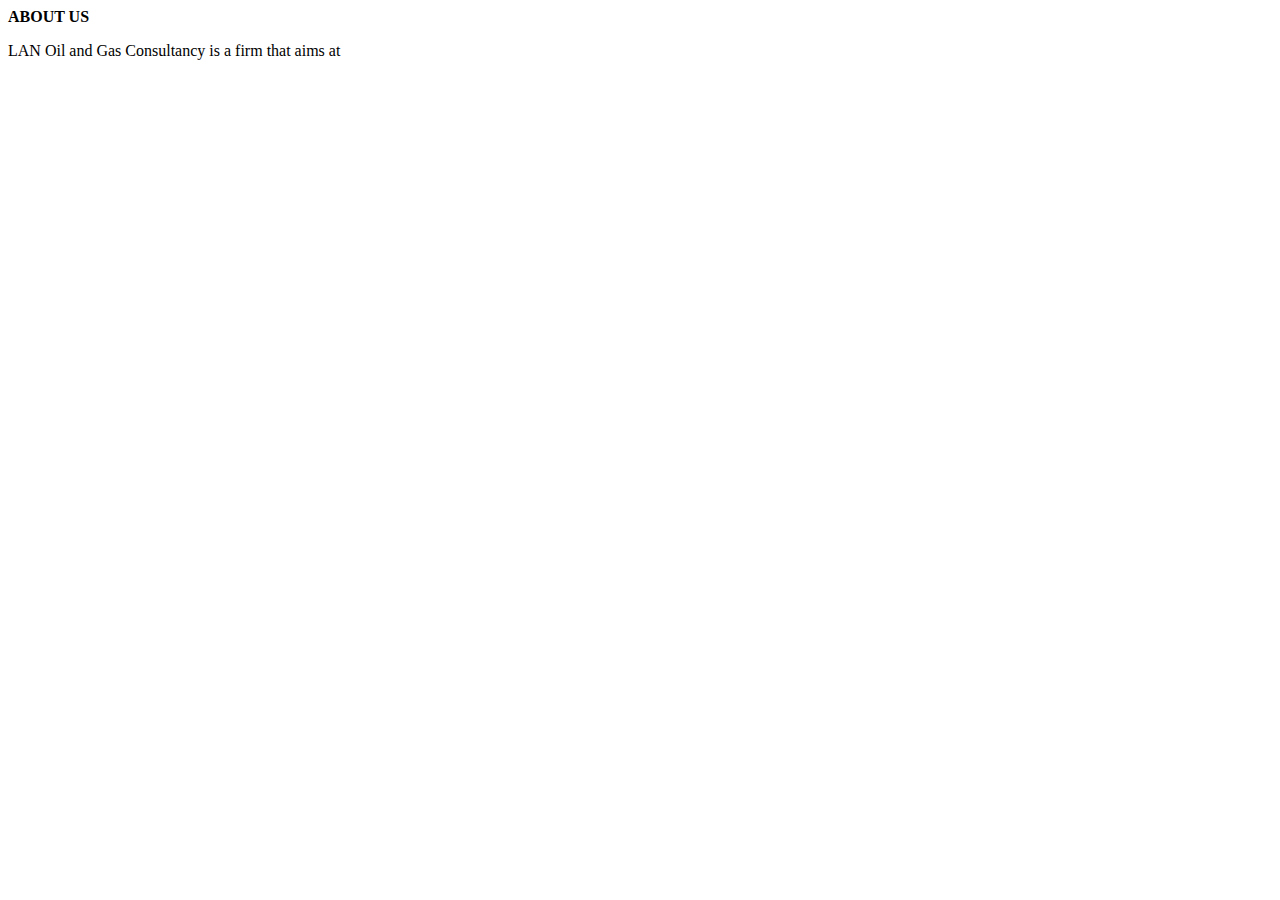
<file: Website/About us.html>
<!DOCTYPE html>
<html lang="en">
<head>
    <meta charset="UTF-8">
    <meta name="viewport" content="width=device-width, initial-scale=1.0">
    <meta http-equiv="X-UA-Compatible" content="ie=edge">
    <title>About US</title>
    <link rel="stylesheet" type="text/css" href="AboutUs.css">

</head>
<body>
    <header><b>ABOUT US</b></header>
    <p>
        LAN Oil and Gas Consultancy is a firm that aims at 
    </p>
</body>
</html>
</file>
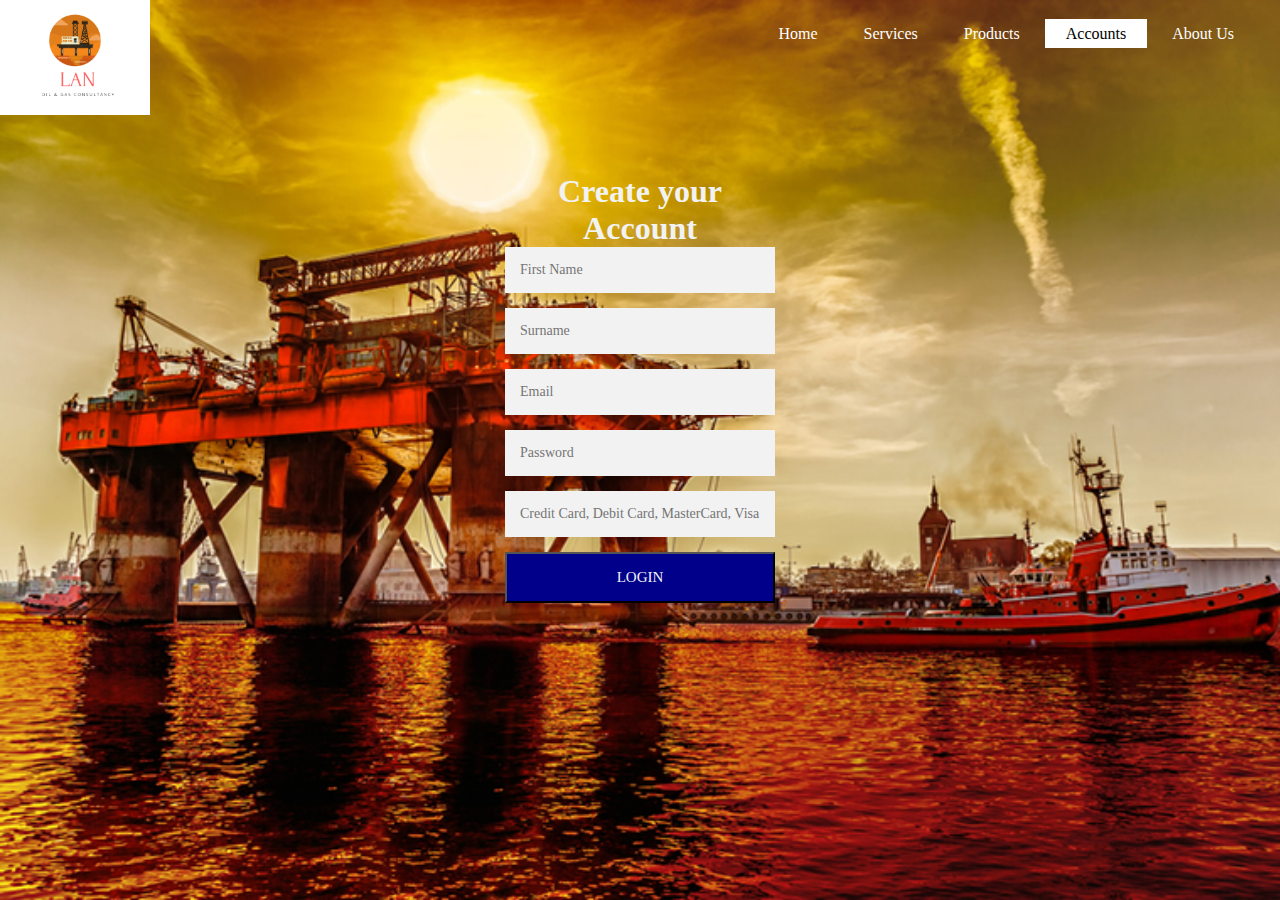
<file: Website/Account.html>
<!DOCTYPE html>
<html lang="en">
<head>
    <meta charset="UTF-8">
    <meta name="viewport" content="width=device-width, initial-scale=1.0">
    <meta http-equiv="X-UA-Compatible" content="ie=edge">
    <link rel="stylesheet" href="account.css">
    <title>Your Account</title>
</head>
<body>
    <header>
        <div class ="main">
        <div class="container"></div>
        <div class="row"></div>
            <div class="logo">
                <img src="logo 2.png">
            </div>
          
            <ul>
                <li><a href="index1.html">Home</a></li>
                <li><a href="services1.html">Services</a></li>
                <li><a href="Products.html">Products</a></li>
                <li class="active"><a href="Account.html">Accounts</a></li>
                <li><a href="About us.html">About Us</a></li>
            </ul>
        </div>
    </header>
    <div class="login-page">
        <div class="form">
        <form class="form1">
            <h1>Create your Account</h1>
            <input type="First Name" id="first" placeholder="First Name">
            <input type="Surname" id="sur" placeholder="Surname">
            <input type="email" id="mail" placeholder="Email">
            <input type="password" id="pass" placeholder="Password">
            <input type="mode of payment" id="pay" placeholder="Credit Card, Debit Card, MasterCard, Visa Card, etc.">
            <button onclick="New()">Login</button>
           
            </form>  
        </form>
        </div>
    </div>
     <script src="account.js">  
 </script>
</body>


</html>
</file>
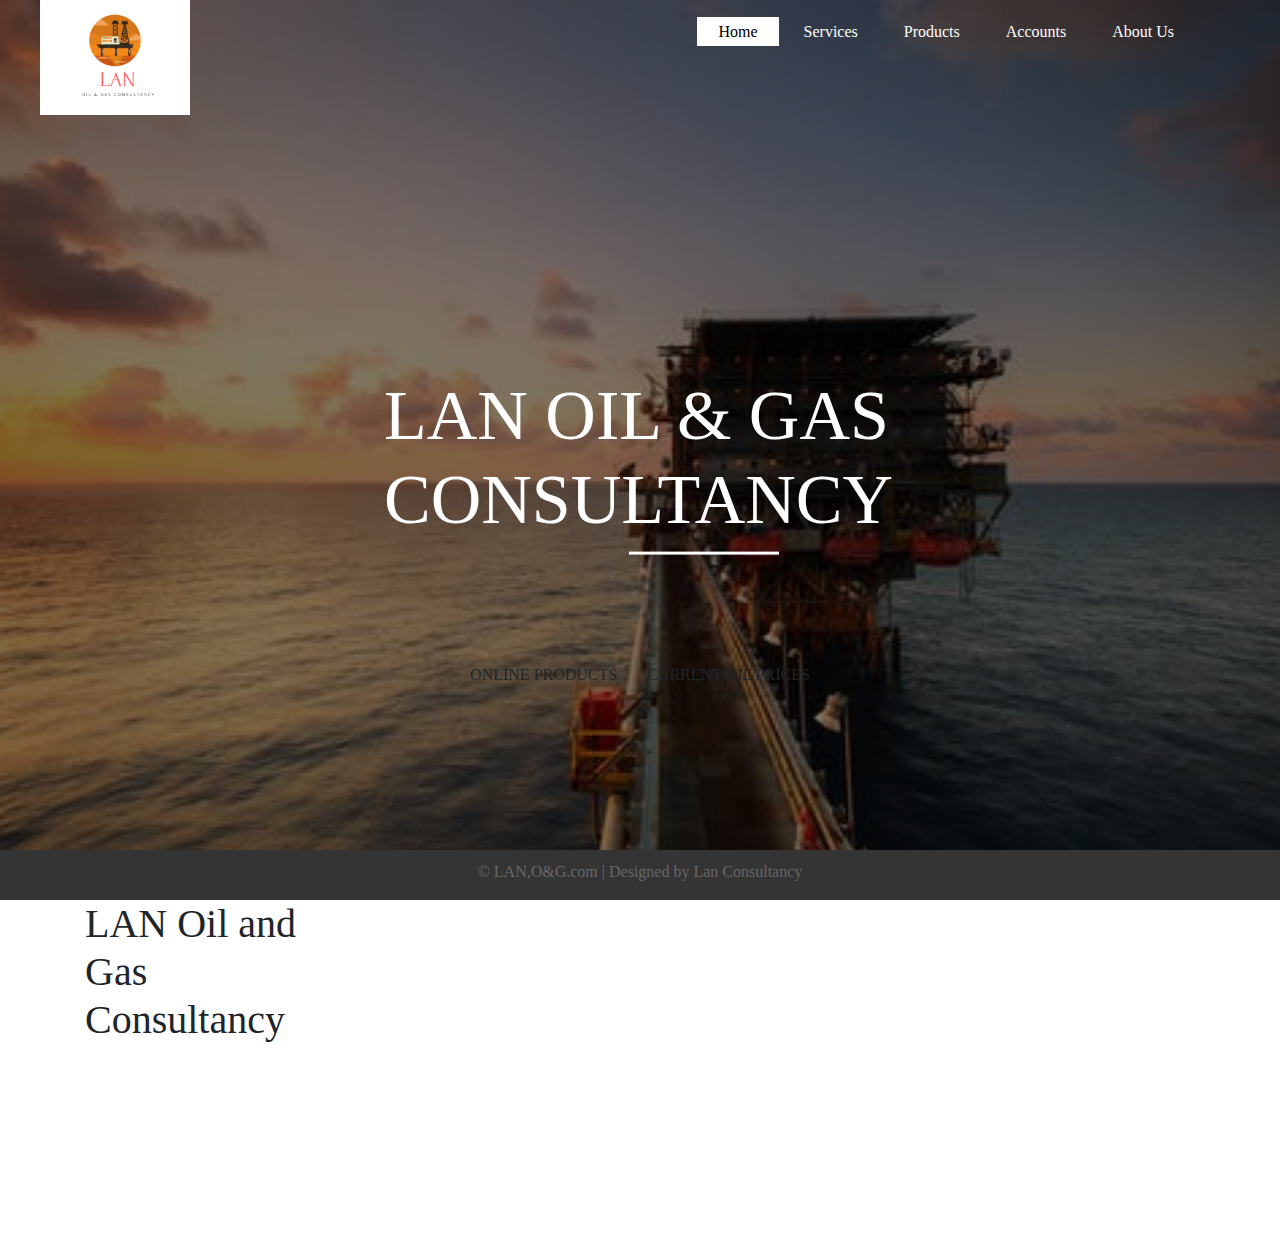
<file: Website/index1.html>
<html>
<head>
    <title>LAN OIL AND GAS</title>
    <link rel="stylesheet" type="text/css" href="css/style.css">
    <link rel="stylesheet" href="https://stackpath.bootstrapcdn.com/bootstrap/4.3.1/css/bootstrap.min.css">
    <link rel="stylesheet" href="https://stackpath.bootstrapcdn.com/font-awesome/4.7.0/css/font-awesome.min.css">


</head>
<body>
    <header>
        <div class ="main">
        <div class="container"></div>
        <div class="row"></div>
            <div class="logo">
                <img src="logo 2.png">
            </div>

            <ul>
                <li class="active"><a href="#">Home</a></li>
                <li><a href="services1.html">Services</a></li>
                <li><a href="Products.html">Products</a></li>
                <li><a href="Account.html">Accounts</a></li>
                <li><a href="About us.html">About Us</a></li>
            </ul>
        </div>
        <div class="title">
            <h1>LAN OIL & GAS CONSULTANCY</h1>   
        </div>

        
        <div class="button">
            <a href="#" class="btn">ONLINE PRODUCTS</a>
            <a href="https://markets.businessinsider.com/commodities/oil-price?type=wti" class="btn">CURRENT OIL PRICES</a>
        
        

    
    </header>
    
    <footer>
            <div class="container">
            <div class="row">
        
                <div class="col-md-3 text-center">
                    <div class="footer-content">
                        <div class="footer-content about">
                         <h1 class="logo-text"><span>LAN Oil and Gas Consultancy</span></h1>
                         <br>
                        <!-- <p>LAN Oil and Gas Consultancy is a platform where answers are provided for all your questiions pertaining to oil and gas industry.</p>
                        <p>Make it a point to seek for help from us when you need us the most.</p>                   
                            <br>                  
                        <div class="contact">
                                                
                        <span><i class="fa fa-phone"></i>&nbsp; +(233)26-864-0276/+(233)55-769-1294</span>
                                            
                        <br>
                                            
                        <span><i class="fa fa-envelope-open"></i> &nbsp; lgyasi001@st.ug.gh</span>
                                              
                        <div class="socials">
                                                
                            <a href="#"><i class="fa fa-facebook-official"></i></a>
                                                
                            <a href="#"><i class="fa fa-instagram"></i></a>
                                                
                            <a href="#"><i class="fa fa-twitter"></i></a>
                                                
                            <a href="#"><i class="fa fa-linkedin-square"></i></a>
                                               
                        </div>
                </div>
                    
                <div class="col-md-3 text-center">
                    <div class="footer-content links">
                        <h2>Quick Links</h2>
                        <br>
                        <ul>
                        <a href="#">
                            <li>Products</li>
                        </a>
                        <a href="#">
                            <li>Current Prices</li>
                        </a>
                        <a href="#">
                            <li>About Us</li>
                        </a>
                        <a href="#">
                            <li>Partners</li>
                        </a>
                        <a href="#">
                            <li>Terms and Conditons</li>
                        </a>
                        </ul>
                    </div>
                </div>
            
              
                      
                    <div class="col-md-3 text-center">
                        <div class="footer-content contact-form">
                          <h2>Contact Us</h2>
                          <br>
                        <form action="index1.html"  method="post">
                            <input type="email" name="email" class="text-input contact-input" placeholder="Your email address...">
                            <textarea name="message" class="text-input contact-input" placeholder="Your message..."></textarea>
                            <button type="Submit" class="btn btn-big">
                                <i class="fa fa-envelope-open">Send</i>
        
                         </form>    
                        </div>
        
                    </div>
                 -->
            
        
            <div class="footer-bottom">
                &copy; LAN,O&G.com | Designed by Lan Consultancy
            </div>
        </div>
        </div>
        </div>
        </footer>
    </div>
</body>


</html>
</file>
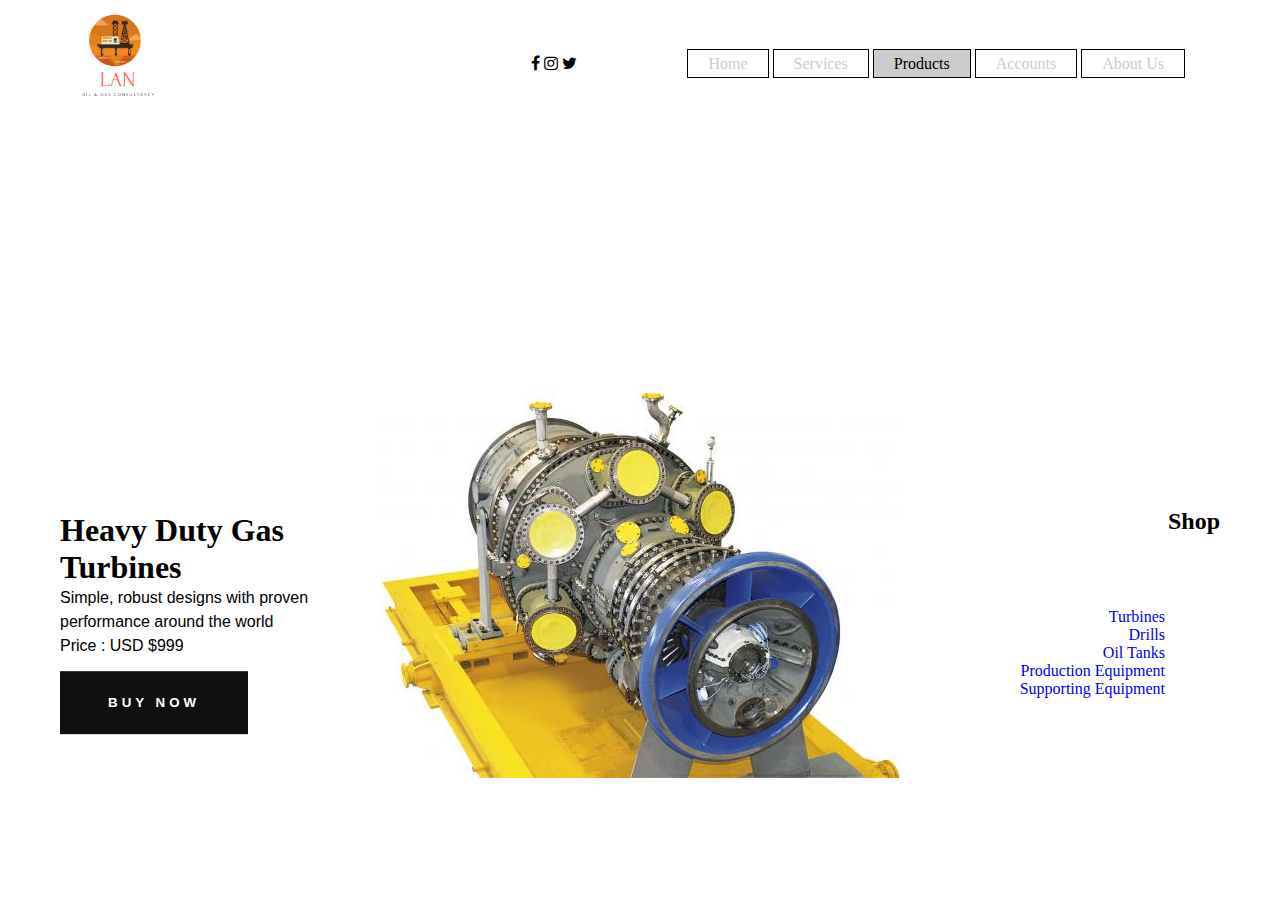
<file: Website/Products.html>
<!DOCTYPE html>
<html lang="en">
<head>
    <meta charset="UTF-8">
    <meta name="viewport" content="width=device-width, initial-scale=1.0">
    <meta http-equiv="X-UA-Compatible" content="ie=edge">
    <link rel="stylesheet" href="products.css">
    <link rel="stylesheet" href="https://stackpath.bootstrapcdn.com/font-awesome/4.7.0/css/font-awesome.min.css">
    <title>Products Available</title>
    
</head>
<body>
    <header>
        <div class ="main">
        <div class="container"></div>
        <div class="row"></div>
            <div class="logo">
                <img src="logo 2.png">
            </div>
        
            <ul>
                <li><a href="index1.html">Home</a></li>
                <li><a href="services1.html">Services</a></li>
                <li class="active"><a href="Products.html">Products</a></li>
                <li><a href="Account.html">Accounts</a></li>
                <li><a href="About us.html">About Us</a></li>
            </ul>
    </header>
    
    <div class="container">
      <div class="left"></div>
      <div class="right"></div>

        <div class="left-sidebar">
              <h1 class="product-title">Heavy Duty Gas Turbines</h1>

              <p class="desc">Simple, robust designs with proven performance around the world</p>

              <p id="price">Price : USD $999</p>

              <button class="btn">BUY NOW</button>

        </div> 

        <div class="right-sidebar">
            <h2>Shop</h2>
            <br> 
            <ul>
            <a href="#">
                  <li>Turbines</li>
            </a>
            <br>
            <a href="#">
                  <li>Drills</li>
            </a>
            <br>
            <a href="#">
                  <li>Oil Tanks</li>
            </a>
            <br>
            <a href="#">
                  <li>Production Equipment</li>
            </a>
            <br>
            <a href="#">
                  <li>Supporting Equipment</li>
            </a>
            </ul>

      </div>

        <div class="product" id="product">
              <img src="heavy_duty_gas_turbines.jpg" alt="Gas Turbines">
        </div>

        <div class="icon">
              <ul>
                    <li><i class="fa fa-facebook"></i></li>
                    <li><i class="fa fa-instagram"></i></li>
                    <li><i class="fa fa-twitter"></i></li>
              </ul>
        </div> 

  </div>
</body>
</html>
</file>
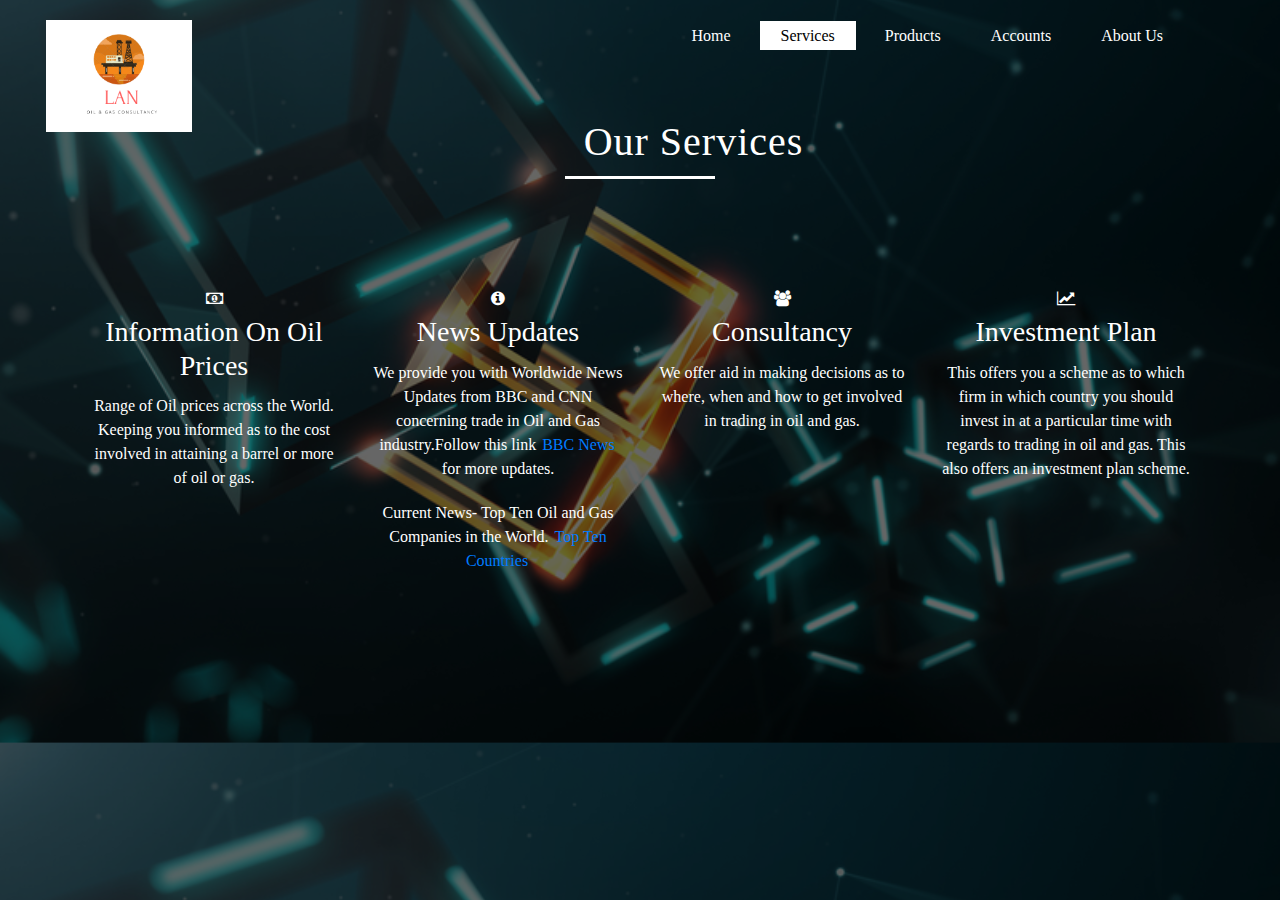
<file: Website/services1.html>
<!DOCTYPE html>
<html lang="en" dir="ltr">
  <head>
    <meta charset="utf-8">
    <title></title>
    <link rel="stylesheet" href="services1.css">
    <meta name="viewport" content="width=device-width, initial-scale=1">
      <link rel="stylesheet" href="https://stackpath.bootstrapcdn.com/bootstrap/4.3.1/css/bootstrap.min.css">
      <link rel="stylesheet" href="https://stackpath.bootstrapcdn.com/font-awesome/4.7.0/css/font-awesome.min.css">
  </head>
  <body>
    <header>
        <div class ="main">
        <div class="container"></div>
        <div class="row"></div>
              <div class="logo">
                  <img src="logo 2.png">
              </div>
  
              <ul>
                  <li><a href="index1.html">Home</a></li>
                  <li class="active"><a href="services1.html">Services</a></li>
                  <li><a href="Products.html">Products</a></li>
                  <li><a href="Account.html">Accounts</a></li>
                  <li><a href="About us.html">About Us</a></li>
              </ul>
        </div>
      </header>

    <div class="container">
      <div class="services">
        <h1>Our Services</h1>
      </div>
    
      <div class="row">
          <div class="col-md-3 text-center">

            <div class="icon">
                <i class="fa fa-money"></i>
            </div>
            <h3>Information On Oil Prices</h3>
            <p>Range of Oil prices across the World. Keeping you informed as to the cost involved in attaining a barrel or more of oil or gas.</p>
          </div>
      
        <div class="col-md-3 text-center">

          <div class="icon">
            <i class="fa fa-info-circle" sy></i>
          </div>
          <h3>News Updates</h3>
          <p>We provide you with Worldwide News Updates from BBC and CNN concerning trade in Oil and Gas industry.Follow this link <a href="https://www.bbc.com/news/topics/cx1m7zg0g25t/oil-gas-industry">BBC News</a> for more updates.</p>
          <p>Current News- Top Ten Oil and Gas Companies in the World. <a href="https://www.oilandgasiq.com/strategy-management-and-information/articles/oil-and-gas-companies">Top Ten Countries</a></p>
          
        </div>

        <div class="col-md-3 text-center">

            <div class="icon">
              <i class="fa fa-users"></i>
            </div>
            <h3>Consultancy</h3>
            <p>We offer aid in making decisions as to where, when and how to get involved in trading in oil and gas.</p>
        </div>


        
        <div class="col-md-3 text-center">

            <div class="icon">
              <i class="fa fa-line-chart"></i>
            </div>
            <h3>Investment Plan</h3>
            <p>This offers you a scheme as to which firm in which country you should invest in at a particular time with regards to trading in oil and gas. This also offers an investment plan scheme.</p>
        </div>
    </div>
  </body>
</html>
</file>
<file: Website/AboutUs.css>
#header{
    align: center;
    font-family: 'Times New Roman', Times, serif;
    font-size: 100%;
}
</file>
<file: Website/account.css>
*{
  margin: 0;
  padding: 0;
  font-family: Georgia, 'Times New Roman', Times, serif;

}
body {
  background-image: url(oil\ 4.png );
  background-size: cover;
  height: 100vh;
}


ul{
  float: right;
  list-style-type: none;
  margin: 25px;
}

ul li{
  display: inline-block;
}

ul li  a{
  text-decoration: none;
  color: #ffffff;
  padding: 5px 20px;
  border: 1px solid transparent;
  transition: 0.6s
}

ul li a:hover{
  background-color: #ffffff;
  color: #000;
}

ul li.active a{
  background-color: #ffffff;
  color: #000;
}
.logo img{
  float: left;
  width: 150px;
  height: auto;
} 

.login-page {

    width: 360px;
    padding: 10% 0 0;
    margin: auto;
}

.form {
    position: relative;
    z-index: 1;
    background: #fff transparent;
    max-width: 360px;
    margin: 0 auto 100px;
    padding: 45px;
    text-align: center;


}

.form input {
  font-family: 'Times New Roman', Times, serif;
  outline: 1;
  background: #f2f2f2;
  width: 100%;
  border: 0;
  margin: 0 0 15px;
  padding: 15px;
  box-sizing: border-box;
  font-size: 14px;
  
}

.form button {
  font-family: 'Times New Roman', Times, serif;
  text-transform: uppercase;
  outline: 0;
  background: #00008b;
  color: #f2f2f2;
  width: 100%;
  padding: 15PX;
  font-size: 15px;
  cursor: pointer;
  
}

.form .lego a{

  margin: 15px 0 0;
  color: white;
  font-size: 14px;
  text-decoration: none;
  font-family: 'Times New Roman', Times, serif;
}

.form h1{

  color: #f2f2f2;

}
</file>
<file: Website/css/style.css>
*{
    margin: 0;
    padding: 0;
    font-family: Georgia, 'Times New Roman', Times, serif;
    /* height: 100%; */
}

header{
    background-image:linear-gradient(rgba(0,0,0,0.5),rgba(0,0,0,0.5)), url(../pexels-photo-87236.jpeg);
    height: 100%;
    background-size: cover;
    background-position: center;
    
    
}


ul{
    float: right;
    list-style-type: none;
    margin: 25px;
    padding: 20px
}

ul li{
    display: inline-block;
}

ul li  a{
    text-decoration: none;
    color: #ffffff;
    padding: 5px 20px;
    border: 1px solid transparent;
    transition: 0.6s
}

ul li a:hover{
    background-color: #ffffff;
    color: #000;
}
 
ul li.active a{
    background-color: #ffffff;
    color: #000;
}
.logo img{
    float: left;
    width: 150px;
    height: auto;
}

.main{
    max-width: 1200px;
    margin: auto;
  
}

.title{
    font-size: 50%;  
    position: absolute;
      top: 50%;
      left: 50%;
      transform: translate(-40%,-40%);
      
      
}

.title h1{
    color: #ffffff;
    font-size: 70px;
}

.button{
    position: absolute;
    top: 75%;
    left: 50%;
    transform: translate(-50%,-50%);
}

.btn{
    text-decoration: none;
    color: #ffffff;
    padding: 10px 30px;
    border: 1px solid #ffffff;
    transition: 0.6s ease;

}

.btn:hover{
    background-color: #ffffff;
    color: #000;
}

#footer {
    background:#d3d3d3;  
    color:  #303036;
    height:300px;
    text-align: center;
    
}

.footer-content{
    /* border: 1px solid black; */
    height: 350px;
    display: flex;
    position: relative;
    text-align: left;

}

.footer-section {
    flex: 1;
    /* border: 3px solid white; */
}

.footer-bottom {
background: #343434;
color: #686868;
height:50px;
width: 100%;
text-align: center;
position: fixed;
bottom: 0px;
left: 0px;
padding-top: 10px;    
}



.col-md-3:hover{
    cursor: pointer;
}

.icons {
    font-size: 40px;
    margin: 20px auto;
    padding: 20px;
    width: 80px;
    border: 1px solid white;
    border-radius: 80%;
    height: 80px;  
}

h1:after {
    content: '';
    background:white;
    display: block;
    width: 150px;
    height:3px;
    margin:10px auto;
    }
</file>
<file: Website/products.css>
*{
    margin: 0;
    padding: 0;
    font-family: Georgia, 'Times New Roman', Times, serif;
    /* background: linear-gradient(to right, white 50%, #cccccc 50%); */
   
  }
  
  .logo img{
    float: left;
    width: 150px;
    height: auto;
  }
  
  
  ul{
    float: right;
    list-style-type: none;
    margin: 50px;
    padding: 5px;
  }
  
  ul li{
    display: inline-block;
  }
  
  ul li  a{
    text-decoration: none;
    color: #cccccc;
    padding: 5px 20px;
    border: 1px solid black;
    transition: 0.6s;
  }
  
  ul li a:hover{
    background-color: #cccccc;
    color: #000;
  }
  
  ul li.active a{
    background-color: #cccccc;
    color: #000;
  }
  
  .main{
    max-width: 1200px;
    margin: auto;
  }
  
  /* .container {
    width: 100%;
    height: 100vh;
    margin: 0;
    padding: 0;
}

.left, .right {
    position: absolute;
    height: 100%;
    width: 50%;
}

.left {
    background: #ffffff;
}

.right {
    left: 50%;
    background: #e0e0e0;
} */

.right-sidebar {
    right: 60px;
    position: absolute;
    top: 70%;
    transform: translateY(-50%);
    text-align: right;
    width: 26%;
}

.right-sidebar ul {
    list-style: none;
}

.title {
    font-size: 36px;
    font-family: "Playfail Display";
    padding-bottom: 40px;
}

.right-sidebar li:not(:first-child) {
    padding: 6px 0;
}

.product {
    position: absolute;;
    top: 65%;
    left: 50%;
    transform: translate(-50%, -50%);
    animation: fly 4s ease-in-out infinite;
}

@keyframes fly {
    0% {
          transform: translate(-50%, -46%);
    }

    50% {
          transform: translate(-50%, -54%);
    }

    100% {
          transform: translate(-50%, -46%);
    }
}

 .left-bottom {
    position: absolute;
    left: 60px;
    bottom: 40px;
    font-family: helvetica;
    letter-spacing: 3px;
    color:#cccccc;
    text-transform: uppercase;
    font-size: 12px;
}

.left-sidebar {
    left: 60px;
    position: absolute;
    top: 70%;
    transform: translateY(-50%);
    text-align: left;
    width: 26%;
}

.left-sidebar button {
    padding: 24px 48px;
    background: #101010;
    color: #fff;
    outline: none;
    border: none;
    margin: 1em 0;
    font-family: helvetica;
    font-weight: bolder;
    letter-spacing: 4px;
}

.left-sidebar p {
    font-family: helvetica;
    font-weight: lighter;
    line-height: 24px;
    font-display: #cccccc;
}

 #price {
    color: #000;
} 



/* 
.right-sidebar ul {
    list-style-position: inside;
    list-style-type: square;

}

.right-sidebar li:not(:first-child) {
    padding: 6px 0;
} */
/* 
.icon{
    bottom: right;
} */
</file>
<file: Website/services1.css>
*{
  margin: 0;
  padding: 2px;
  font-family: Georgia, 'Times New Roman', Times, serif;

}

.logo img{
  float: left;
  width: 150px;
  height: 10ovh;
  padding-top: 0px, left;
  
}


ul{
  float: right;
  list-style-type: none;
  margin: 50px;
}

ul li{
  display: inline-block;
}

ul li  a{
  text-decoration: none;
  color: #ffffff;
  padding: 5px 20px;
  border: 1px solid transparent;
  transition: 0.6s
}

ul li a:hover{
  background-color: #ffffff;
  color: #000;
}

ul li.active a{
  background-color: #ffffff;
  color: #000;
}

.main{
  max-width: 1200px;
  margin: auto;
}


body {
  background-image: linear-gradient(rgba(0,0,0,0.6),rgba(0,0,0,0.6)),url(oil\ 5.png);
  background-size: cover;
  background-position: center;
  color: #ffffff!important;
}

.services {
  text-align: center;
  margin: 90px auto;
  padding: 0px
}

h1 {
font-family: serif;
letter-spacing: 1px;
}

h1:after {
content: '';
background:white;
display: block;
width: 150px;
height:3px;
margin:10px auto;
}


.icons {
font-size: 40px;
margin: 20px auto;
padding: 20px;
width: 80px;
border: 1px solid white;
border-radius: 80%;
height: 80px;  
}


.col-md-3:hover{
  box-shadow: 5px 7px 9px -3px rgba(255,255,255,0.5);
  cursor: pointer;
}
</file>
